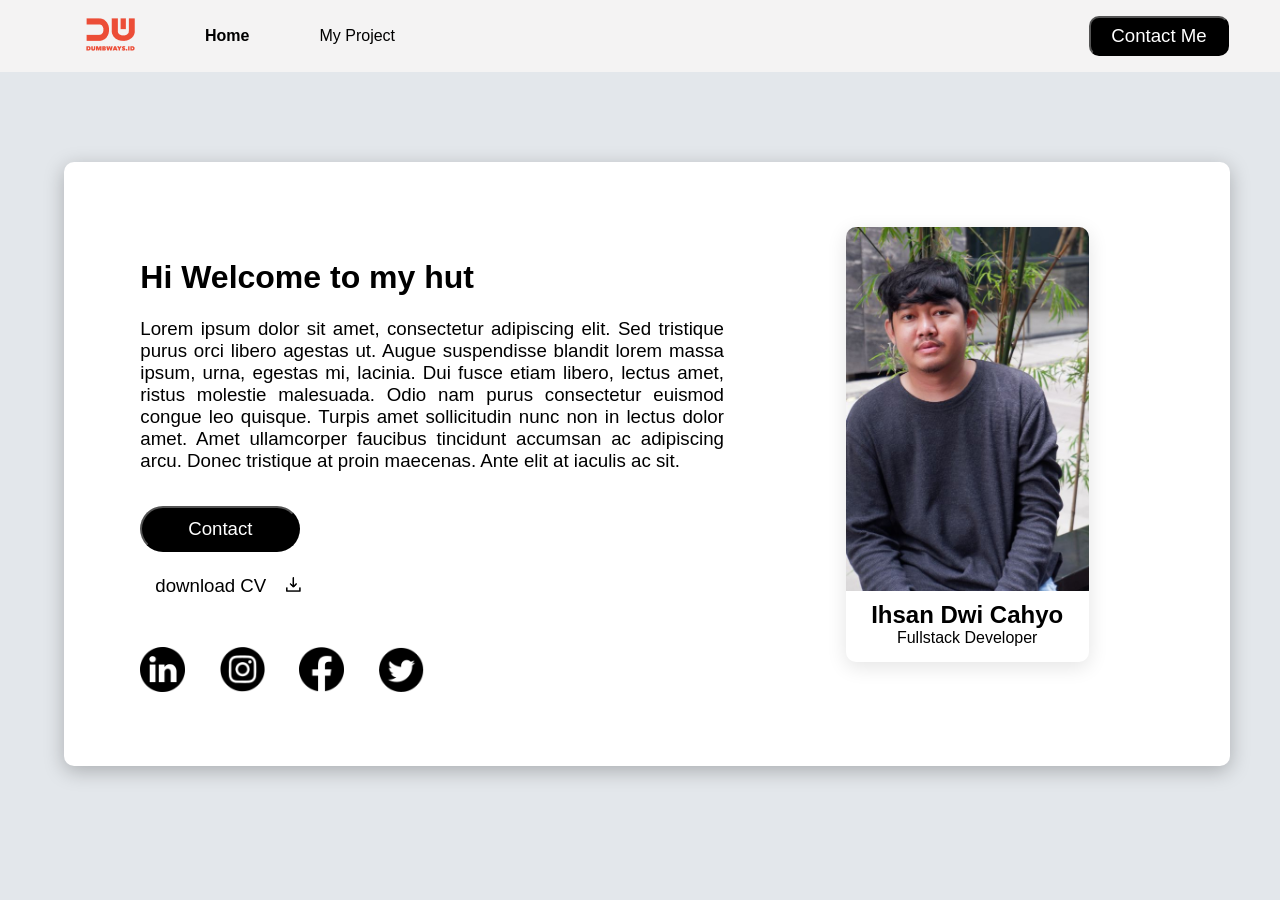
<file: index.html>
<html>

<head>
    <title>Form, Nav and Layouting</title>
    <link rel="stylesheet" href="css/style.css" />
    <link rel="stylesheet" href="css/navbar.css" />
</head>

<body>
    <nav>
        <ul>
            <li><img src="assets/DumbWays logo.png" alt="" /></li>
            <li><a href="index.html"><b>Home</b></a></li>
            <li><a href="myproject.html">My Project</a></li>
            <li style="width: 50%; justify-content: flex-end;"></li>
            <a href="contact.html">
                <button class="btn-contactme">Contact Me</button>
            </a>
            </div>
    </nav>

    <div class="container">
        <div class="set-paragraph">
            <div>
                <h1 style="font-weight: 900;">Hi Welcome to my hut</h1>
            </div>
            <div>
                <h3 style="font-weight: 400;">Lorem ipsum dolor sit amet, consectetur adipiscing elit. Sed tristique
                    purus orci libero agestas ut. Augue suspendisse blandit lorem massa
                    ipsum, urna, egestas mi, lacinia. Dui fusce etiam libero, lectus amet,
                    ristus molestie malesuada. Odio nam purus consectetur euismod
                    congue leo quisque. Turpis amet sollicitudin nunc non in lectus dolor
                    amet. Amet ullamcorper faucibus tincidunt accumsan ac adipiscing
                    arcu. Donec tristique at proin maecenas. Ante elit at iaculis ac sit.
                </h3>
            </div>
            <div>
                <a href="https://wa.me/081213857550">
                    <button class="btn-contact">Contact</button>
            </div>
            <div class="icon-download">
                <a class="download" href="CV Ihsan Dwi Cahyo.pdf">download CV</a>
                <a href="CV Ihsan Dwi Cahyo.pdf"><img src="image/icon-download.png" alt="icon-download" /></a>
            </div>

            <div>
                <div class="icon-social-media">
                    <a href="https://id.linkedin.com/in/ihsan-dwi-cahyo-379b55219"><img src="image/icon-linkedin.png"
                            alt="" /></a>
                    <a href="https://www.instagram.com/iksndc_/"><img src="image/icon-instagram.png" alt="" /></a>
                    <a href="https://web.facebook.com/ikhsan.dwicahyo/?_rdc=1&_rd"><img src="image/icon-facebook.png"
                            alt="" /></a>
                    <a href="https://twitter.com/kochen6oren"><img src="image/icon-twitter.png" alt="" /></a>
                </div>
            </div>
        </div>
        <div class="card">
            <div class="card-content">
                <img src="image/Photo Ihsan Dwi Cahyo.jpg" alt="" />
                <h2>Ihsan Dwi Cahyo</h2>
                <p>Fullstack Developer</p>
            </div>
        </div>
    </div>
</body>

</html>
</file>
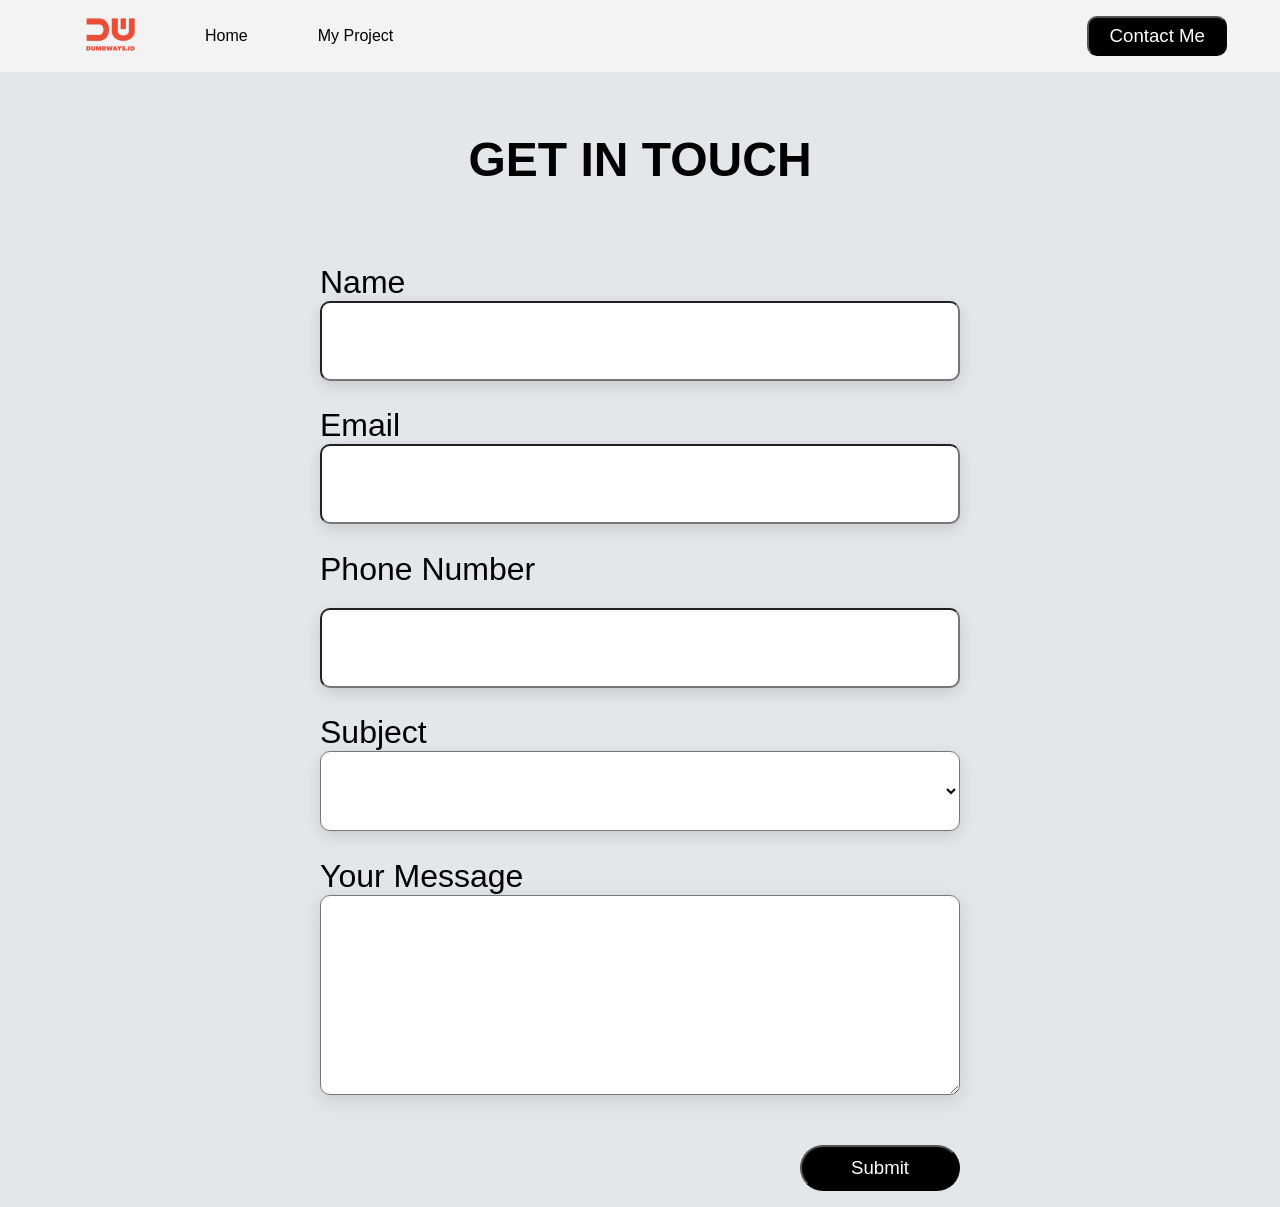
<file: contact.html>
<html>

<head>
    <title>Form, Nav and Layouting</title>
    <link rel="stylesheet" href="css/contact.css" />
    <link rel="stylesheet" href="css/navbar.css" />

</head>

<body>
    <nav>
        <ul>
            <li><img src="assets/DumbWays logo.png" alt="" /></li>
            <li><a href="index.html">Home</a></li>
            <li><a href="myproject.html">My Project</a></li>
            <li style="width: 50%; justify-content: flex-end;"></li>
            <a href="contact.html">
                <button class="btn-contactme">Contact Me</button>
            </a>
            </div>
    </nav>
    <div class="set-title">
        <h1><b>GET IN TOUCH</b></h1>
    </div>
    <div style="display: flex; justify-content: center; margin-top: 20px; width: 100%;">
        <form class="set-form">
            <div>
                <label>
                    <h2 class="set-label">Name</h2>
                </label>
                <input type="text" class="text-input" id="name" />
            </div>
            <div>
                <label>
                    <h2 class="set-label">Email</h2>
                </label>
                <input type="text" class="text-input" id="email" />
            </div>
            <div>
                <label>
                    <h2 class="set-label">Phone Number<h2>
                </label>
                <input type="number" class="text-input" id="phone" />
            </div>
            <div>
                <label>
                    <h2 class="set-label">Subject</h2>
                </label>
                <select class="text-input" id="subject">
                    <option disabled selected value></option>
                    <option>Frontend</option>
                    <option>Backend</option>
                    <option>Fullstack</option>
                </select>
            </div>
            <div>
                <label>
                    <h2 class="set-label">Your Message</h2>
                </label>
                <textarea class="message-input" id="message"></textarea>
            </div>
            <div style="display: flex; justify-content: flex-end; width: 100%">
                <button type="button" class="btn-submit" onclick="submitData()">
                    Submit
                </button>
            </div>
        </form>
    </div>
    <script src="js/contact.js"></script>
</body>

</html>
</file>
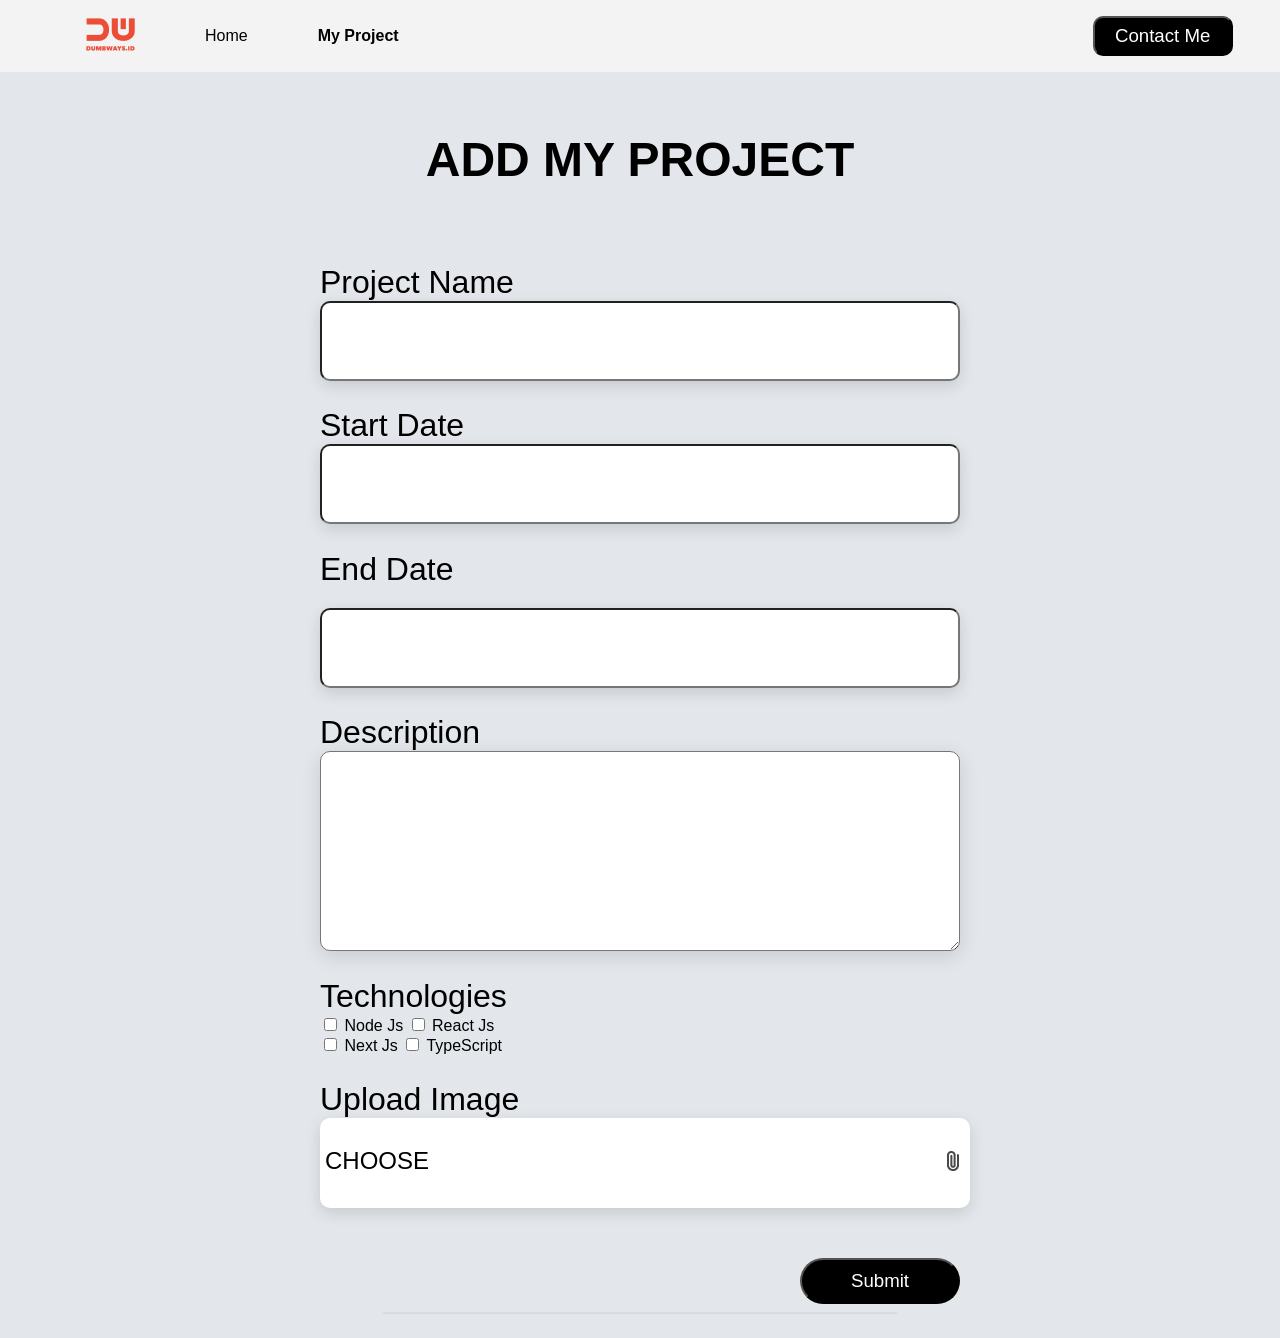
<file: myproject.html>
<html>

<head>
    <title>Form, Nav and Layouting</title>
    <link rel="stylesheet" href="css/myproject.css" />
    <link rel="stylesheet" href="css/navbar.css" />
</head>

<body>
    <nav>
        <ul>
            <li><img src="assets/DumbWays logo.png" alt="" /></li>
            <li><a href="index.html">Home</a></li>
            <li><a href="myproject.html"><b>My Project</b></a></li>
            <li style="width: 50%; justify-content: flex-end;"></li>
            <a href="contact.html">
                <button class="btn-contactme">Contact Me</button>
            </a>
            </div>
    </nav>

    <div class="set-title">
        <h1><b>ADD MY PROJECT</b></h1>
    </div>
    <div style="display: flex; justify-content: center; margin-top: 20px; width: 100%;">
        <form class="set-form" onsubmit="addData(event)">
            <div>
                <label for="input-blog-title">
                    <h2 class="set-label">Project Name</h2>
                </label>
                <input id="input-blog-title" type="text" class="text-input" />
            </div>
            <div>
                <label>
                    <h2 class="set-label">Start Date</h2>
                </label>
                <input type="number" class="text-input" />
            </div>
            <div>
                <label>
                    <h2 class="set-label">End Date<h2>
                </label>
                <input type="number" class="text-input" />
            </div>
            <div>
                <label for="input-blog-content">
                    <h2 id="input-blog-content" class="set-label">Description</h2>
                </label>
                <textarea class="message-input" id="input-blog-content"></textarea>
            </div>
            <div>
                <label for="input-blog-technologies">
                    <h2 class="set-label">Technologies</h2>
                </label>
                <input type="checkbox" id="nodejs" name="nodejs" value="nodejs">
                <label for="nodejs" id="input-blog-technologies"> Node Js</label>
                <input type="checkbox" id="reactjs" name="reactjs" value="reactjs">
                <label for="reactjs" id="input-blog-technologies"> React Js</label><br>
                <input type="checkbox" id="next" name="nextjs" value="nextjs">
                <label for="nextjs" id="input-blog-technologies"> Next Js</label>
                <input type="checkbox" id="nextjs" name="typescript" value="typescript">
                <label for="typescript" id="input-blog-technologies"> TypeScript</label>
            </div>
            <div>
                <label for="input-blog-image">
                    <h2 class="set-label">Upload Image</h2>
                </label>
                <div class="file-input">
                    <label for="input-blog-image" style="display: flex;
                    align-items: center;
                    justify-content: space-between; font-size: x-large;">
                        <p>CHOOSE</p>
                        <img src="assets/Attachment.png" alt="" />
                    </label>
                    <input type="file" id="input-blog-image" hidden />
                </div>
                <div style="display: flex; justify-content: flex-end; width: 100%">
                    <button class="btn-submit">
                        Submit
                    </button>
                </div>
        </form>
        <hr class=" line" />
        <div id="contents" class="block-list">
            <!-- dynamic content it's here! -->
        </div>
    </div>
    <script src="js/myproject.js"></script>
</body>

</html>
</file>
<file: css/style.css>
@import url('https://fonts.googleapis.com/css2?family=Roboto:wght@400;700;900&display=swap');

body {
    font-family: 'Poppins', sans-serif;
    background-color: #e3e7eb;
}

.container {
    background-color: white;
    display: flex;
    flex-direction: row;
    margin-top: 7%;
    margin-bottom: 7%;
    margin-left: 5%;
    width: 88%;
    padding: 15pt;
    border-radius: 10px;
    box-shadow: 0px 5px 20px #00000040;
}

.set-paragraph {
    text-align: justify;
    width: 60%;
    margin-left: 5%;
    margin-top: 5%;
}

.btn-contact {
    background-color: rgb(0, 0, 0);
    font-size: 14pt;
    color: white;
    border-radius: 50px;
    padding: 10px;
    width: 160px;
    margin-top: 15px;
}

.icon-download img {
    width: 15px;
    margin-top: 25px;
}

.download {
    color: black;
    font-size: 14pt;
    padding: 15px;
}

.icon-social-media img {
    width: 45px;
    height: 45px;
    margin-top: 50px;
    margin-right: 30px;
    margin-bottom: 50px;
}

.card {
    margin-top: 4%;
    width: 50%;
    border-radius: 16px;
}

.card-content {
    margin: auto;
    text-align: center;
    width: 50%;
    border-radius: 10px;
    overflow: hidden;
    box-shadow: 0px 5px 20px rgba(0, 0, 0, 0.11);
}

.card .card-content img {
    width: 100%;
}

.card h2 {
    margin-top: 10px;
    margin-bottom: 0px;
}

.card p {
    margin: 0px;
    margin-bottom: 15px;
    align-content: center;
}

a {
    color: black;
    text-decoration: none;
}
</file>
<file: css/navbar.css>
@import url('https://fonts.googleapis.com/css2?family=Roboto:wght@400;700;900&display=swap');

body {
    font-family: 'Poppins', sans-serif;
    background-color: #e3e7eb;
    margin: 0;
}

a {
    text-decoration: none;
    color: black;
}

nav {
    background-color: #f4f3f3;
    cursor: pointer;
}

nav ul {
    list-style: none;
    color: black;
    display: flex;
    align-items: center;
    padding: 1rem;
}

nav ul li {
    margin-left: 70px;
}

nav ul li :hover {
    background: #EC4D37;
    color: white;
}

.btn-contactme {
    background-color: rgb(0, 0, 0);
    font-size: 14pt;
    color: white;
    border-radius: 10px;
    padding: 7px;
    width: 140px;
}
</file>
<file: css/contact.css>
@import url('https://fonts.googleapis.com/css2?family=Roboto:wght@400;700;900&display=swap');

body {
    font-family: 'Poppins', sans-serif;
    background-color: #e3e7eb;
}

.btn-submit {
    background-color: rgb(0, 0, 0);
    font-size: 14pt;
    color: white;
    border-radius: 50px;
    padding: 10px;
    width: 160px;
    margin-top: 50px;
}

.text-input {
    width: 100%;
    border-radius: 10px;
    height: 80px;
    box-shadow: 0px 5px 15px #00000020;
    font-weight: 700;
    font-size: xx-large;
    text-align: center;
    background-color: white;
}

.set-title {
    text-align: center;
    margin-top: 60;
    margin-bottom: 50;
    font-size: x-large;
}

.set-form {
    width: 50%;
}

.set-label {
    font-weight: 400;
    font-size: xx-large;
    margin-bottom: 0
}

.message-input {
    width: 100%;
    padding: 5px;
    border-radius: 10px;
    height: 200px;
    box-shadow: 0px 5px 20px #00000020;
    font-weight: 700;
    font-size: xx-large;
    background-color: white;
    font-family: sans-serif;
}
</file>
<file: css/myproject.css>
@import url('https://fonts.googleapis.com/css2?family=Roboto:wght@400;700;900&display=swap');

body {
    font-family: 'Poppins', sans-serif;
    background-color: #e3e7eb;
}

.btn-submit {
    background-color: rgb(0, 0, 0);
    font-size: 14pt;
    color: white;
    border-radius: 50px;
    padding: 10px;
    width: 160px;
    margin-top: 50px;
}

.text-input {
    width: 100%;
    border-radius: 10px;
    height: 80px;
    box-shadow: 0px 5px 15px #00000020;
    font-weight: 700;
    font-size: xx-large;
    text-align: center;
    background-color: white;
}

.set-title {
    text-align: center;
    margin-top: 60;
    margin-bottom: 50;
    font-size: x-large;
}

.set-form {
    width: 50%;
}

.set-label {
    font-weight: 400;
    font-size: xx-large;
    margin-bottom: 0
}

.message-input {
    width: 100%;
    padding: 5px;
    border-radius: 10px;
    height: 200px;
    box-shadow: 0px 5px 20px #00000020;
    font-weight: 700;
    font-size: xx-large;
    background-color: white;
    font-family: sans-serif;
}

.file-input {
    width: 100%;
    border-radius: 10px;
    height: 80px;
    box-shadow: 0px 5px 15px #00000020;
    background-color: white;
    padding: 5px;
    margin: auto;
}

hr {
    border: 1px solid #dbdbdb;
    width: 80%;
    margin-right: auto;
    margin-left: auto;
}

/* myproject list */
.myproject .blog-list {
    margin-top: 80px;
    margin-bottom: 80px;
    display: flex;
    align-items: center;
    flex-direction: column;
}

.myprojectmyproject .blog-list .blog-list-item {
    width: 80%;
    padding: 15px;
    margin-bottom: 20px;
    border: 2px solid #dbdbdb;
    border-radius: 8px;
    display: flex;
}

.myproject .blog-list .blog-list-item .blog-image {
    flex: 1;
}

.myproject .blog-list .blog-list-item .blog-image img {
    width: 100%;
    height: 300px;
    object-fit: cover;
}

.myproject .blog-list .blog-list-item .blog-content {
    padding-left: 20px;
    flex: 2;
}

.myproject .blog-list .btn-group {
    text-align: right;
    margin-bottom: 20px;
}

.myproject .blog-list .btn-group .btn-edit {
    padding: 5px 10px;
    border: 0;
    border-radius: 4px;
    background: #dbdbdb;
}

.myproject .blog-list .btn-group .btn-post {
    padding: 5px 10px;
    border: 0;
    border-radius: 4px;
    background: #ec4d37;
    color: #fff;
}

.myproject .blog-list h1 a {
    text-decoration: none;
    color: #000000;
}

.myproject .blog-list .detail-blog-content {
    font-weight: 300;
    font-size: 12px;
    line-height: 20px;
}

.myproject .blog-list .blog-list-item p {
    margin-top: 20px;
    font-weight: normal;
    font-size: 14px;
    line-height: 20px;
    text-align: justify;
}
</file>
